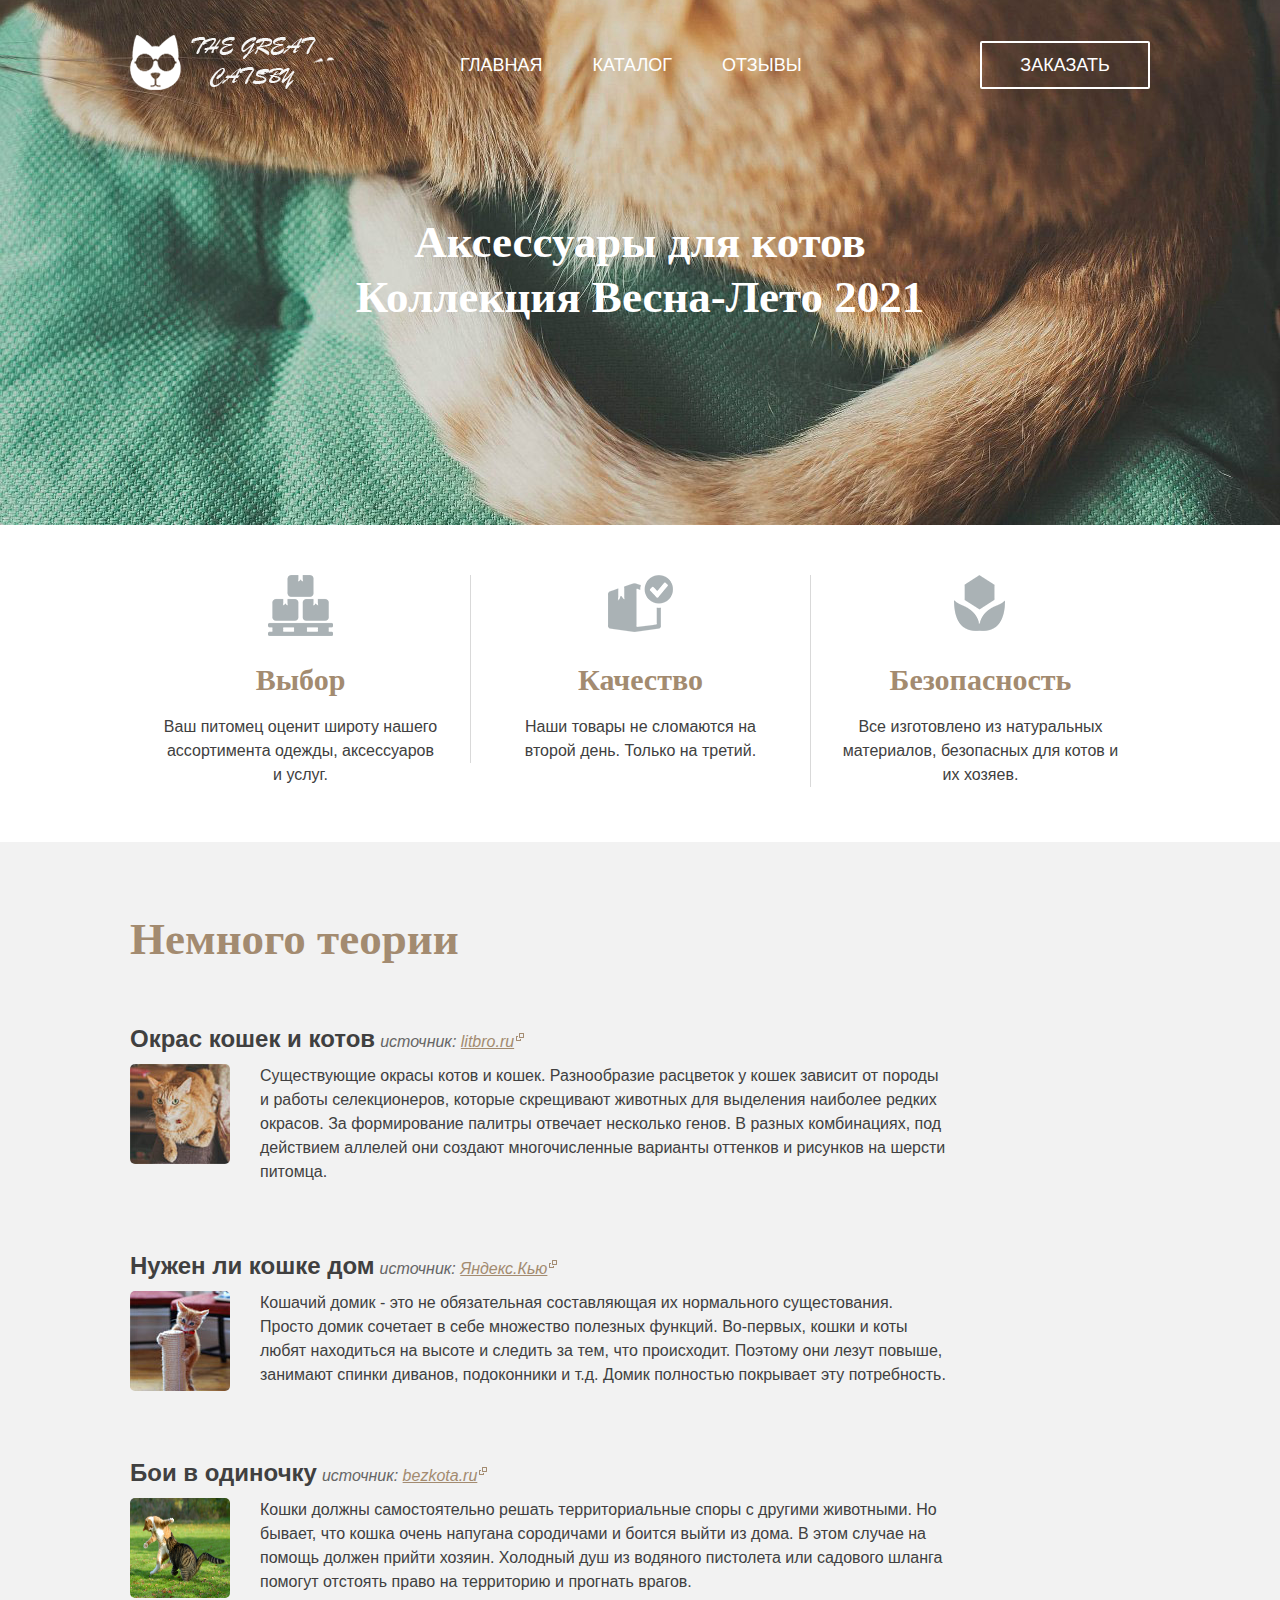
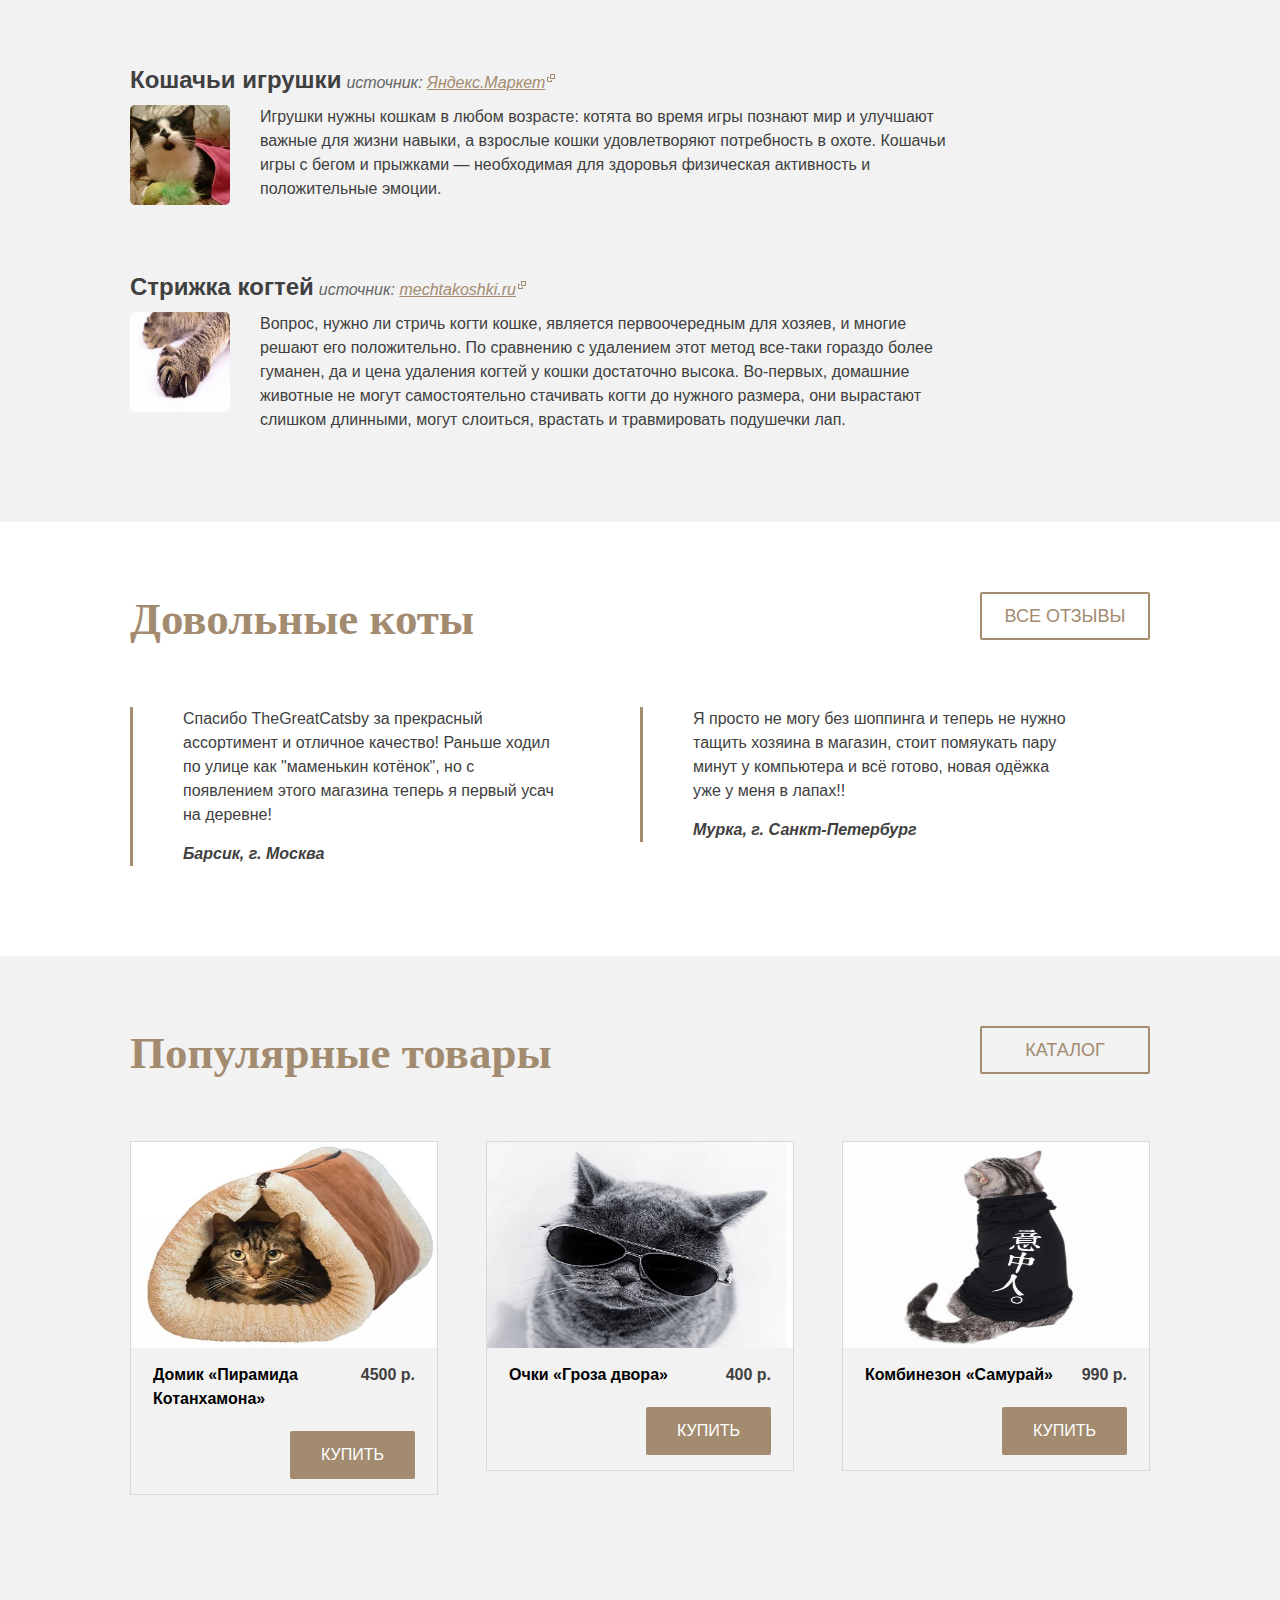
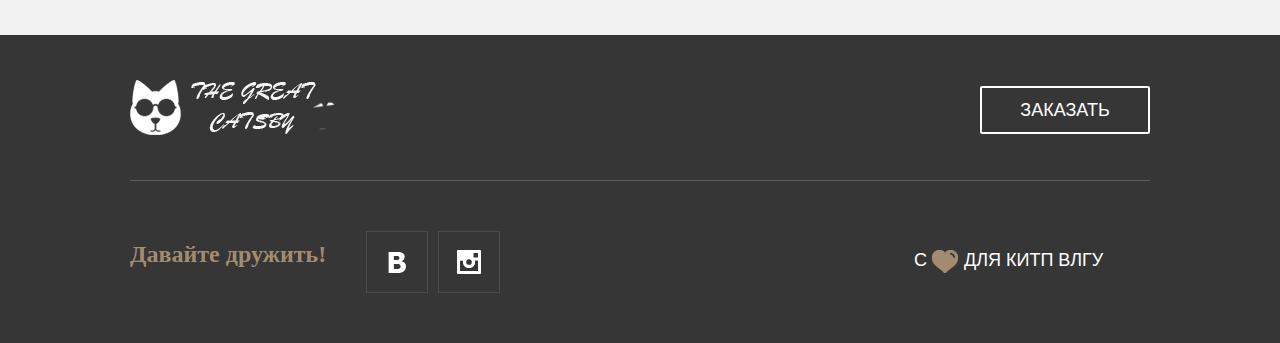
<file: TheGreatKatsby/index.html>
<!DOCTYPE HTML>
<html lang="ru">
  <head>
    <meta charset="utf-8">
    <title>ThGrCat - Главная</title>
    <link rel="stylesheet" href="css/style.css">
  </head>
  <body>
    <div class="page-header">
      <div class="container">
        <div class="header-top clearfix">
          <div class="header-logo">
            <img src="img/logo.png" alt="The Great Keksby" width="205" height="55">
          </div>
          <ul class="main-nav clearfix">
            <li><a href="index.html">Главная</a></li>
            <li><a href="catalog.html">Каталог</a></li>
            <li><a href="feedback.php">Отзывы</a></li>
          </ul>
          <a class="btn btn-quick-order" href="Create-Zakaz.php">Заказать</a>
        </div>
        <div class="promo">
          <a href="catalog.html">Аксессуары для котов<br> Коллекция Весна-Лето 2021</a>
        </div>
      </div>
    </div>


    <div class="features">
      <div class="container">
        <ul class="clearfix">
          <li class="feature-item feature-choice">
            <h2 class="feature-title">Выбор</h2>
            <p>Ваш питомец оценит широту нашего ассортимента одежды, аксессуаров и услуг.</p>
          </li>
          <li class="feature-item feature-quality">
            <h2 class="feature-title">Качество</h2>
            <p>Наши товары не сломаются на второй день. Только на третий.</p>
          </li>
          <li class="feature-item feature-safety">
            <h2 class="feature-title">Безопасность</h2>
            <p>Все изготовлено из натуральных материалов, безопасных для котов и их хозяев.</p>
          </li>
        </ul>
      </div>
    </div>


    <div class="cat-reference">
      <div class="container">
        <h2 class="section-title">Немного теории</h2>
        <dl>
          <dt>
            <h3 class="reference-title">Окрас кошек и котов</h3>
            <i class="reference-source">источник: <a target="_blank" href="https://litbro.ru/interesnoe/vse-ob-okrasah-koshek#:~:text=%D0%A1%D1%83%D1%89%D0%B5%D1%81%D1%82%D0%B2%D1%83%D1%8E%D1%89%D0%B8%D0%B5%20%D0%BE%D0%BA%D1%80%D0%B0%D1%81%D1%8B%20%D0%BA%D0%BE%D1%82%D0%BE%D0%B2%20%D0%B8%20%D0%BA%D0%BE%D1%88%D0%B5%D0%BA.,%D0%B8%20%D1%80%D0%B8%D1%81%D1%83%D0%BD%D0%BA%D0%BE%D0%B2%20%D0%BD%D0%B0%20%D1%88%D0%B5%D1%80%D1%81%D1%82%D0%B8%20%D0%BF%D0%B8%D1%82%D0%BE%D0%BC%D1%86%D0%B0">litbro.ru</a></i>
          </dt>
          <dd>
            <img src="img/article-1.jpg" alt="Окрас кошек и котов" width="100" height="100">
            <p>Существующие окрасы котов и кошек. Разнообразие расцветок у кошек зависит от породы и работы селекционеров, которые скрещивают животных для выделения наиболее редких окрасов. За формирование палитры отвечает несколько генов. В разных комбинациях, под действием аллелей они создают многочисленные варианты оттенков и рисунков на шерсти питомца.</p>
          </dd>
          <dt>
            <h3 class="reference-title">Нужен ли кошке дом</h3>
            <i class="reference-source">источник: <a target="_blank" href="https://yandex.ru/q/question/animals/nuzhen_li_kotam_koshachii_domik_ili_eto_f6cabbdb/#:~:text=%D0%9A%D0%BE%D1%88%D0%B0%D1%87%D0%B8%D0%B9%20%D0%B4%D0%BE%D0%BC%D0%B8%D0%BA%20%2D%20%D1%8D%D1%82%D0%BE%20%D0%BD%D0%B5,%D0%94%D0%BE%D0%BC%D0%B8%D0%BA%20%D0%BF%D0%BE%D0%BB%D0%BD%D0%BE%D1%81%D1%82%D1%8C%D1%8E%20%D0%BF%D0%BE%D0%BA%D1%80%D1%8B%D0%B2%D0%B0%D0%B5%D1%82%20%D1%8D%D1%82%D1%83%20%D0%BF%D0%BE%D1%82%D1%80%D0%B5%D0%B1%D0%BD%D0%BE%D1%81%D1%82%D1%8C">Яндекс.Кью</a></i>
          </dt>
          <dd>
            <img src="img/article-2.jpg" alt="Кошкин дом" width="100" height="100">
            <p>Кошачий домик - это не обязательная составляющая их нормального сущестования. Просто домик сочетает в себе множество полезных функций. Во-первых, кошки и коты любят находиться на высоте и следить за тем, что происходит. Поэтому они лезут повыше, занимают спинки диванов, подоконники и т.д. Домик полностью покрывает эту потребность.</p>
          </dd>
          <dt>
            <h3 class="reference-title"> Бои в одиночку</h3>
            <i class="reference-source">источник: <a target="_blank" href="https://bezkota.ru/10-sovetov-po-uxodu-za-koshkami/">bezkota.ru</a></i>
          </dt>
          <dd>
            <img src="img/article-3.jpeg" alt="Окрас кошек и котов" width="100" height="100">
            <p>Кошки должны самостоятельно решать территориальные споры с другими животными. Но бывает, что кошка очень напугана сородичами и боится выйти из дома. В этом случае на помощь должен прийти хозяин. Холодный душ из водяного пистолета или садового шланга помогут отстоять право на территорию и прогнать врагов.</p>
          </dd>
          <dt>
            <h3 class="reference-title">Кошачьи игрушки</h3>
            <i class="reference-source">источник: <a target="_blank" href="https://market.yandex.ru/journal/knowledge/kak-vibrat-igrushki-dlja-koshki#:~:text=%D0%98%D0%B3%D1%80%D1%83%D1%88%D0%BA%D0%B8%20%D0%BD%D1%83%D0%B6%D0%BD%D1%8B%20%D0%BA%D0%BE%D1%88%D0%BA%D0%B0%D0%BC%20%D0%B2%20%D0%BB%D1%8E%D0%B1%D0%BE%D0%BC,%D1%84%D0%B8%D0%B7%D0%B8%D1%87%D0%B5%D1%81%D0%BA%D0%B0%D1%8F%20%D0%B0%D0%BA%D1%82%D0%B8%D0%B2%D0%BD%D0%BE%D1%81%D1%82%D1%8C%20%D0%B8%20%D0%BF%D0%BE%D0%BB%D0%BE%D0%B6%D0%B8%D1%82%D0%B5%D0%BB%D1%8C%D0%BD%D1%8B%D0%B5%20%D1%8D%D0%BC%D0%BE%D1%86%D0%B8%D0%B8">Яндекс.Маркет</a></i>
          </dt>
          <dd>
            <img src="img/article-4.jpg" alt="Окрас кошек и котов" width="100" height="100">
            <p>Игрушки нужны кошкам в любом возрасте: котята во время игры познают мир и улучшают важные для жизни навыки, а взрослые кошки удовлетворяют потребность в охоте. Кошачьи игры с бегом и прыжками — необходимая для здоровья физическая активность и положительные эмоции.</p>
          </dd>
           <dt>
            <h3 class="reference-title">Стрижка когтей</h3>
            <i class="reference-source">источник: <a target="_blank" href="http://mechtakoshki.ru/uhod-i-soderzhanie-koshek/gigiena-domashnih-koshek/nuzhno-li-strich-kogti-koshke-i-kak-eto-pravilno-delat#:~:text=%D0%92%2D%D1%82%D1%80%D0%B5%D1%82%D1%8C%D0%B8%D1%85%2C%20%D0%BD%D0%B0%20%D0%B2%D0%BE%D0%BF%D1%80%D0%BE%D1%81%2C%20%D0%BC%D0%BE%D0%B6%D0%BD%D0%BE%20%D0%BB%D0%B8,%D1%82%D0%B0%D0%BA%D0%B0%D1%8F%20%D1%81%D1%82%D1%80%D0%B8%D0%B6%D0%BA%D0%B0%20%D1%8F%D0%B2%D0%BB%D1%8F%D0%B5%D1%82%D1%81%D1%8F%20%D0%BD%D0%B5%D0%BE%D0%B1%D1%85%D0%BE%D0%B4%D0%B8%D0%BC%D0%BE%D0%B9%20%D0%BF%D1%80%D0%BE%D1%86%D0%B5%D0%B4%D1%83%D1%80%D0%BE%D0%B9">mechtakoshki.ru</a></i>
          </dt>
          <dd>
            <img src="img/article-5.jpg" alt="Окрас кошек и котов" width="100" height="100">
            <p>Вопрос, нужно ли стричь когти кошке, является первоочередным для хозяев, и многие решают его положительно. По сравнению с удалением этот метод все-таки гораздо более гуманен, да и цена удаления когтей у кошки достаточно высока. Во-первых, домашние животные не могут самостоятельно стачивать когти до нужного размера, они вырастают слишком длинными, могут слоиться, врастать и травмировать подушечки лап.</p>
          </dd>
        </dl>
      </div>
    </div>


    <div class="reviews">
      <div class="container">
        <h2 class="section-title">Довольные коты</h2>
        <a class="btn to-all-reviews" href="feedback.php" title="Посмотреть все отзывы">Все отзывы</a>
        <div class="reviews-list clearfix">
          <blockquote class="review-item">
            <p>Спасибо TheGreatCatsby за прекрасный ассортимент и отличное качество! Раньше ходил по улице как "маменькин котёнок", но с появлением этого магазина теперь я первый усач на деревне!</p>
            <cite class="review-author">Барсик, г. Москва</cite>
          </blockquote>
          <blockquote class="review-item">
            <p>Я просто не могу без шоппинга и теперь не нужно тащить хозяина в магазин, стоит помяукать пару минут у компьютера и всё готово, новая одёжка уже у меня в лапах!!</p>
            <cite class="review-author">Мурка, г. Санкт-Петербург</cite>
          </blockquote>
        </div>
      </div>
    </div>


    <div class="popular-and-price">
      <div class="container">
        <h2 class="section-title">Популярные товары</h2>
        <a class="btn to-catalog" href="catalog.html" title="Посмотреть все товары">Каталог</a>
        <div class="popular-items clearfix">
          <div class="catalog-item">
            <img src="img/home-2.jpg" alt="Домик «Пирамида Котанхамона»" width="306" height="206">
            <h3>Домик «Пирамида Котанхамона»</h3>
            <b class="catalog-item-price">4500 р.</b>
            <a href="Create-Zakaz.php" class="btn btn-buy">Купить</a>
          </div>
          <div class="catalog-item">
            <img src="img/glasses-2.jpg" alt="очки «Гроза двора»" width="306" height="206">
            <h3>Очки «Гроза двора»</h3>
            <b class="catalog-item-price">400 р.</b>
            <a href="Create-Zakaz.php" class="btn btn-buy">Купить</a>
          </div>
          <div class="catalog-item">
            <img src="img/combez-1.jpg" alt="Комбинезон «Самурай»" width="306" height="206">
            <h3>Комбинезон «Самурай»</h3>
            <b class="catalog-item-price">990 р.</b>
            <a href="Create-Zakaz.php" class="btn btn-buy">Купить</a>
          </div>
        </div>
</div>
</div>

    <div class="page-footer">
      <div class="container">
        <div class="footer-top clearfix">
          <div class="footer-logo">
            <img src="img/logo.png" alt="The Great Keksby" width="205" height="55">
          </div>
          <a href="Create-Zakaz.php" class="btn btn-quick-order">Заказать</a>
        </div>

        <div class="footer-bottom clearfix">
          <div class="footer-social">
            <b>Давайте дружить!</b>
            <a class="social-btn social-btn-vk" href="https://vk.com/stepushkin33">Вконтакте</a>
            <a class="social-btn social-btn-in" href="https://instagram.com/stepushkin_33">Инстаграм</a>
          </div>
          <div class="footer-copyright">
            С <span class="heart">любовью</span> для <a href="http://kitp.vlsu.ru/">КИТП ВлГУ</a>
          </div>
        </div>
      </div>
    </div>

  </body>
</html>
</file>
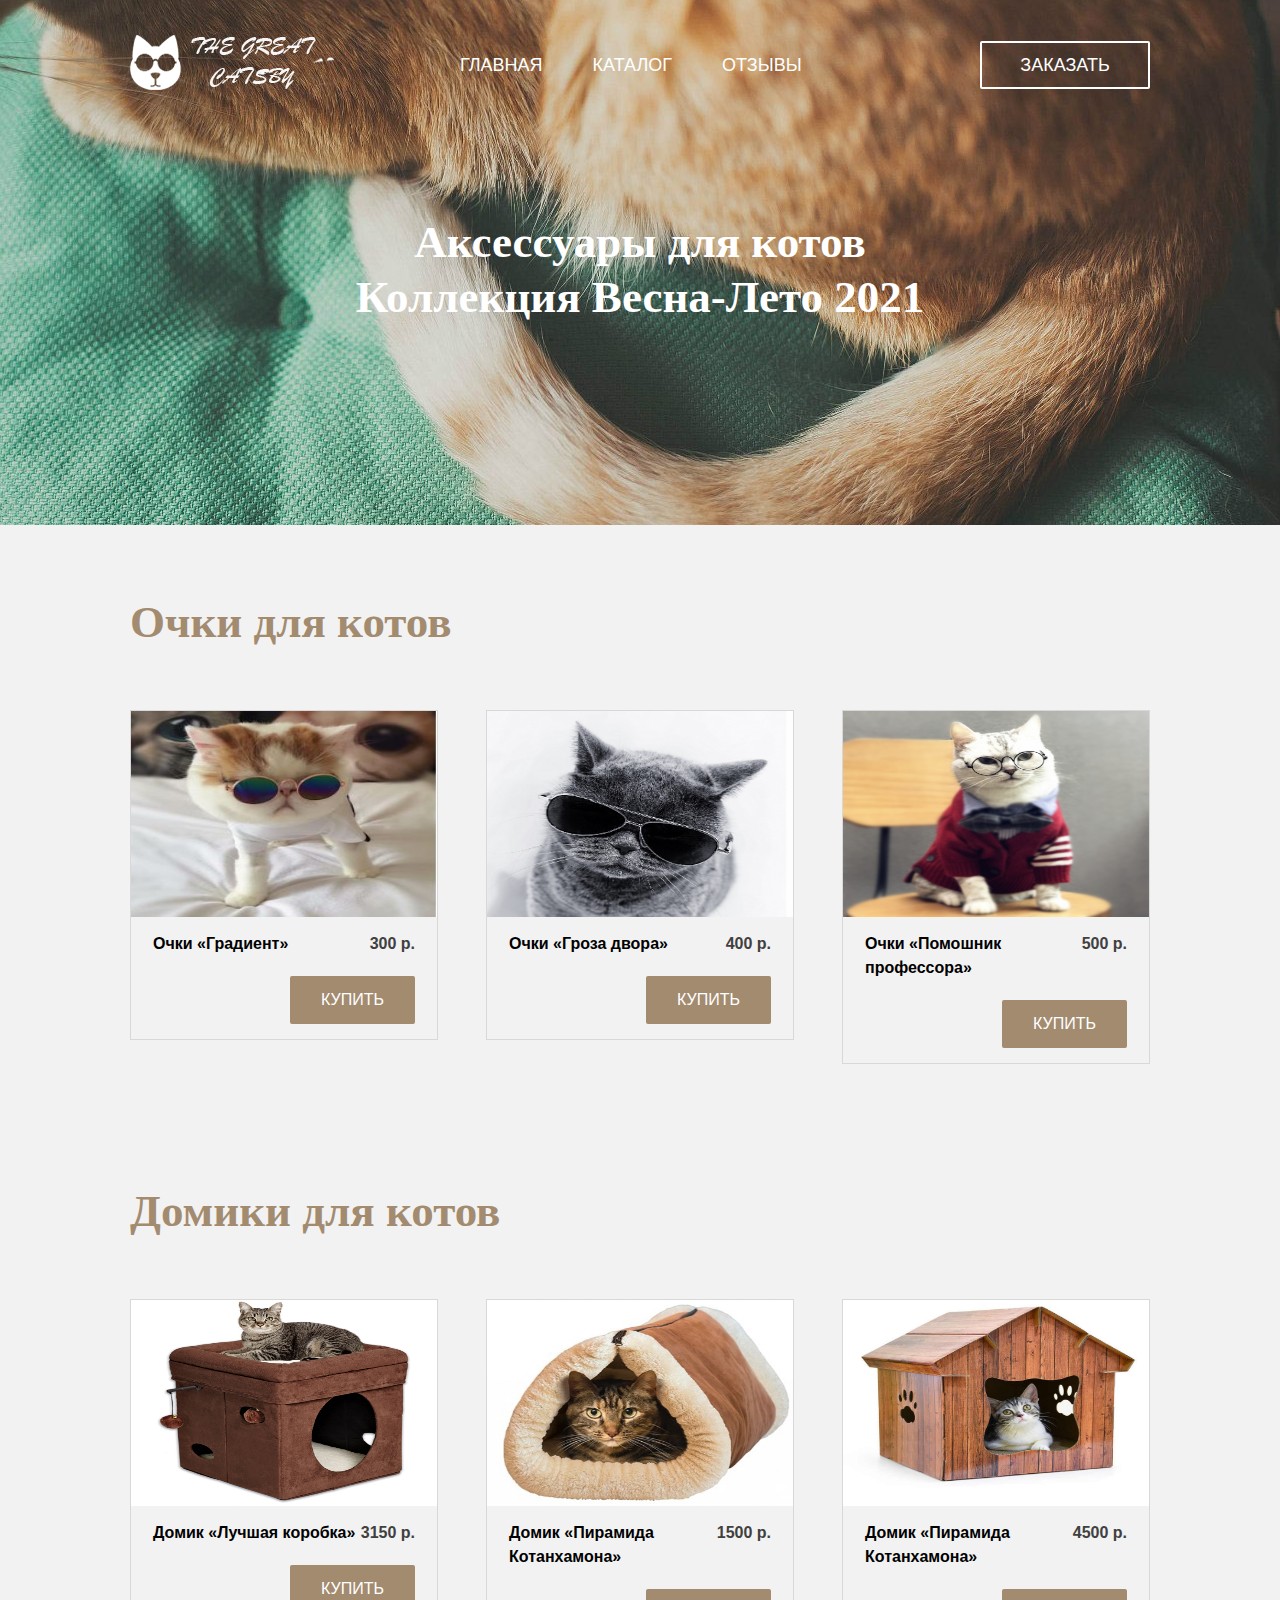
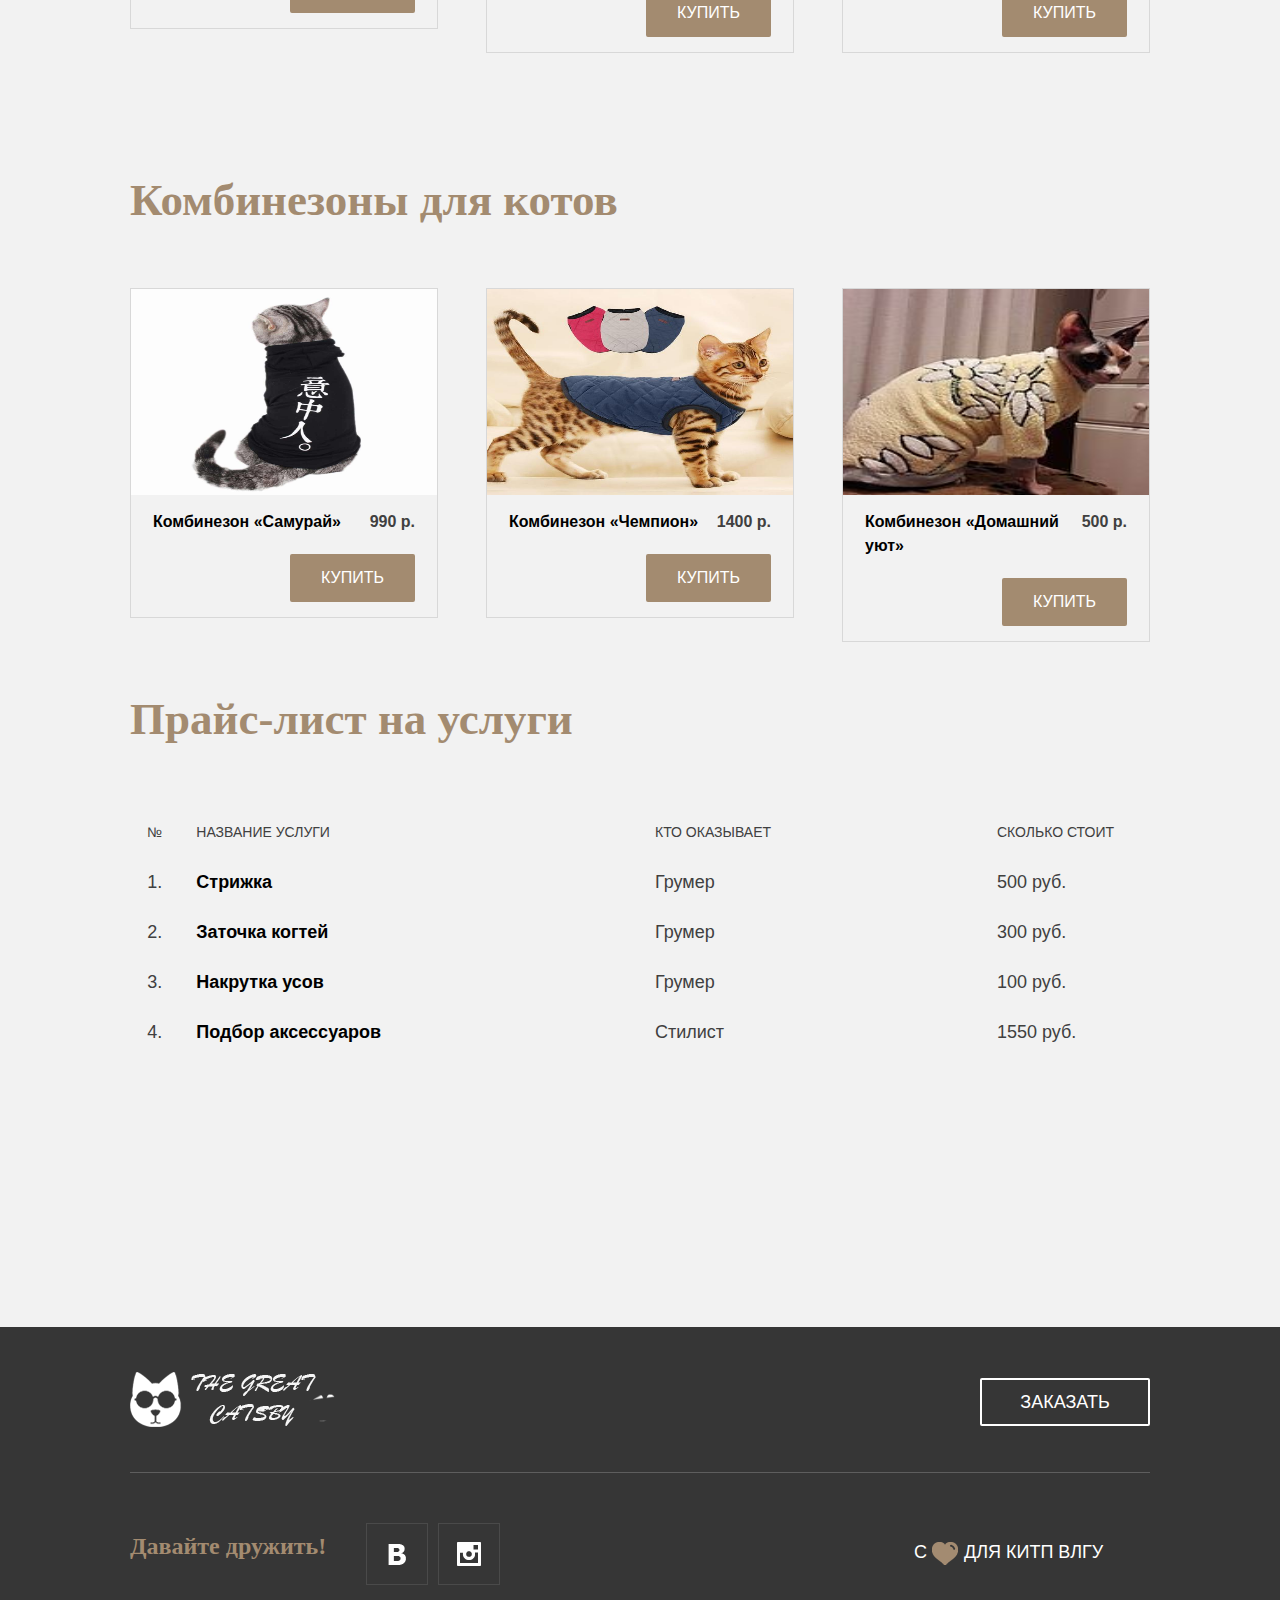
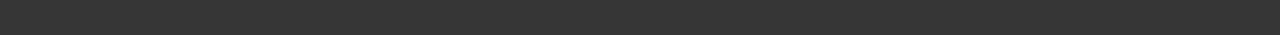
<file: TheGreatKatsby/catalog.html>
<!DOCTYPE HTML>
<html lang="ru">
  <head>
    <meta charset="utf-8">
    <title>ThGrCat - Каталог</title>
    <link rel="stylesheet" href="css/style.css">
  </head>
  <body>
    <div class="page-header">
      <div class="container">
        <div class="header-top clearfix">
          <div class="header-logo">
            <img src="img/logo.png" alt="The Great Keksby" width="205" height="55">
          </div>
          <ul class="main-nav clearfix">
            <li><a href="index.html">Главная</a></li>
            <li><a href="catalog.html">Каталог</a></li>
            <li><a href="feedback.php">Отзывы</a></li>
          </ul>
          <a class="btn btn-quick-order" href="Create-Zakaz.php">Заказать</a>
        </div>
        <div class="promo">
          <a href="catalog.html">Аксессуары для котов<br> Коллекция Весна-Лето 2021</a>
        </div>
      </div>
    </div>


     <div class="popular-and-price">
      <div class="container">
        <h2 class="section-title">Очки для котов</h2>
        <div class="popular-items clearfix">
          <div class="catalog-item">
            <img src="img/glasses-1.jpg" alt="очки «Градиент»" width="306" height="206">
            <h3>Очки «Градиент»</h3>
            <b class="catalog-item-price">300 р.</b>
            <a href="#" class="btn btn-buy">Купить</a>
          </div>
          <div class="catalog-item">
            <img src="img/glasses-2.jpg" alt="очки «Гроза двора»" width="306" height="206">
            <h3>Очки «Гроза двора»</h3>
            <b class="catalog-item-price">400 р.</b>
            <a href="#" class="btn btn-buy">Купить</a>
          </div>
          <div class="catalog-item">
            <img src="img/glasses-3.jpg" alt="очки «Помошник профессора»" width="306" height="206">
            <h3>Очки «Помошник профессора»</h3>
            <b class="catalog-item-price">500 р.</b>
            <a href="#" class="btn btn-buy">Купить</a>
          </div>
        </div>
        <div class="popular-and-price">
      <div class="container">
        <h2 class="section-title">Домики для котов</h2>
        <div class="popular-items clearfix">
          <div class="catalog-item">
            <img src="img/home-1.jpeg" alt="Домик «Лучшая коробка»" width="306" height="206">
            <h3>Домик «Лучшая коробка»</h3>
            <b class="catalog-item-price">3150 р.</b>
            <a href="#" class="btn btn-buy">Купить</a>
          </div>
          <div class="catalog-item">
            <img src="img/home-2.jpg" alt="Домик «Пирамида Котанхамона»" width="306" height="206">
            <h3>Домик «Пирамида Котанхамона»</h3>
            <b class="catalog-item-price">1500 р.</b>
            <a href="#" class="btn btn-buy">Купить</a>
          </div>
          <div class="catalog-item">
            <img src="img/home-3.jpg" alt="Домик «Пирамида Котанхамона»" width="306" height="206">
            <h3>Домик «Пирамида Котанхамона»</h3>
            <b class="catalog-item-price">4500 р.</b>
            <a href="#" class="btn btn-buy">Купить</a>
          </div>
        </div>
        <div class="popular-and-price">
      <div class="container">
        <h2 class="section-title">Комбинезоны для котов</h2>
        <div class="popular-items clearfix">
          <div class="catalog-item">
            <img src="img/combez-1.jpg" alt="Комбинезон «Самурай»" width="306" height="206">
            <h3>Комбинезон «Самурай»</h3>
            <b class="catalog-item-price">990 р.</b>
            <a href="#" class="btn btn-buy">Купить</a>
          </div>
          <div class="catalog-item">
            <img src="img/combez-2.jpg" alt="Комбинезон «Чемпион»" width="306" height="206">
            <h3>Комбинезон «Чемпион»</h3>
            <b class="catalog-item-price">1400 р.</b>
            <a href="#" class="btn btn-buy">Купить</a>
          </div>
          <div class="catalog-item">
            <img src="img/combez-3.jpg" alt="Комбинезон «Домашний уют»" width="306" height="206">
            <h3>Комбинезон «Домашний уют»</h3>
            <b class="catalog-item-price">500 р.</b>
            <a href="#" class="btn btn-buy">Купить</a>
          </div>
        </div>

        <h2 class="section-title">Прайс-лист на услуги</h2>
        <table class="price-list">
          <tr>
            <th class="price-number">№</th>
            <th>Название услуги</th>
            <th>Кто оказывает</th>
            <th>Сколько стоит</th>
          </tr>
          <tr>
            <td class="price-number">1.</td>
            <td class="price-name">Стрижка</td>
            <td class="price-master">Грумер</td>
            <td class="price-cost">500 руб.</td>
          </tr>
          <tr>
            <td class="price-number">2.</td>
            <td class="price-name">Заточка когтей</td>
            <td class="price-master">Грумер</td>
            <td class="price-cost">300 руб.</td>
          </tr>
          <tr>
            <td class="price-number">3.</td>
            <td class="price-name">Накрутка усов</td>
            <td class="price-master">Грумер</td>
            <td class="price-cost">100 руб.</td>
          </tr>
          <tr>
            <td class="price-number">4.</td>
            <td class="price-name">Подбор аксессуаров</td>
            <td class="price-master">Стилист</td>
            <td class="price-cost">1550 руб.</td>
          </tr>
        </table>
      </div>
    </div> 
    </div>
  </div>
</div>
</div>



    <div class="page-footer">
      <div class="container">
        <div class="footer-top clearfix">
          <div class="footer-logo">
            <img src="img/logo.png" alt="The Great Keksby" width="205" height="55">
          </div>
          <a href="Create-Zakaz.php" class="btn btn-quick-order">Заказать</a>
        </div>

        <div class="footer-bottom clearfix">
          <div class="footer-social">
            <b>Давайте дружить!</b>
            <a class="social-btn social-btn-vk" href="https://vk.com/stepushkin33">Вконтакте</a>
            <a class="social-btn social-btn-in" href="https://instagram.com/stepushkin_33">Инстаграм</a>
          </div>
          <div class="footer-copyright">
            С <span class="heart">любовью</span> для <a href="http://kitp.vlsu.ru/">КИТП ВлГУ</a>
          </div>
        </div>
      </div>
    </div>

  </body>
</html>
</file>
<file: TheGreatKatsby/css/style.css>
body {
    min-width: 1040px;
    margin: 0;
    padding: 0;
    font-size: 18px;
    line-height: 24px;
    font-family: "Arial", sans-serif;
    color: #404040;
    background-color: white;
}

.container {
    width: 1020px;
    margin: 0 auto;
}

.clearfix::after {
    content: "";
    display: table;
    clear: both;
}

.page-header {
    min-height: 490px;
    padding-top: 35px;
    background-image: url("../img/header-bg.jpg");
    background-repeat: no-repeat;
    background-position: center;
    background-size: cover;
}

.page-header,
.page-footer {
    color: #c3c3c3;
    background-color: #363636;
}

.header-top {
    margin-bottom: 125px;
}

.header-logo {
    float: left;
    width: 205px;
    height: 55px;
}

.header-logo img {
    width: 205px;
    height: 55px;
}

.main-nav {
    float: left;
    width: 520px;
    margin: 0;
    margin-top: 18px;
    margin-left: 125px;
    padding: 0;
    list-style: none;
}

.main-nav li {
    float: left;
    margin-right: 50px;
    text-transform: uppercase;
}

.main-nav li:last-child {
    margin-right: 0;
}

.main-nav a {
    color: #ffffff;
    text-decoration: none;
}

.main-nav a:hover {
    text-decoration: underline;
}

.main-nav a:active {
    color: rgba(255, 255, 255, 0.3);
}

.btn {
    display: inline-block;
    width: 146px;
    padding: 10px;
    font: inherit;
    vertical-align: top;
    text-align: center;
    color: #a38b70;
    text-transform: uppercase;
    text-decoration: none;
    word-wrap: break-word;
    border: 2px solid #a38b70;
    border-radius: 2px;
}

.btn:hover {
    color: #8d745a;
    border-color: #8d745a;
}

.btn:active {
    color: rgba(141, 116, 90, 0.3);
    border-color: #8d745a;
}

.btn-quick-order {
    float: right;
    margin-top: 6px;
    border-color: #ffffff;
    color: #ffffff;
}

.btn-quick-order:hover {
    color: #404040;
    background-color: #ffffff;
    border-color: #ffffff;
}

.btn-quick-order:active {
    color: rgba(64, 64, 64, 0.3);
    background-color: #ffffff;
    border-color: #ffffff;
}

.promo {
    font-weight: bold;
    font-size: 45px;
    line-height: 55px;
    font-family: "Georgia", serif;
    text-align: center;
}

.promo a {
    color: #ffffff;
    text-decoration: none;
}

.features {
    padding-top: 50px;
    padding-bottom: 55px;
}

.features ul {
    margin: 0;
    padding: 0;
    list-style: none;
}

.feature-item {
    position: relative;
    float: left;
    width: 279px;
    padding-top: 90px;
    padding-right: 30px;
    padding-left: 30px;
    text-align: center;
    border-left: 1px solid #d9d9d9;
}

.feature-item:first-child {
    border-left-color: transparent;
}

.feature-item::before {
    content: "";
    position: absolute;
    top: 0;
    left: 137px;
    width: 65px;
    height: 65px;
    background-image: url("../img/sprite.png");
    background-repeat: no-repeat;
}

.feature-choice::before {
    background-position: -5px -5px;
}

.feature-quality::before {
    background-position: -5px -76px;
}

.feature-safety::before {
    background-position: 1px -143px;
}

.feature-title {
    margin: 0;
    margin-bottom: 20px;
    font-weight: bold;
    font-size: 30px;
    line-height: 30px;
    font-family: "Georgia", serif;
    color: #a38b70;
}

.feature-item p {
    margin: 0;
    font-size: 16px;
}

.cat-reference {
    padding-top: 70px;
    padding-bottom: 90px;
    background-color: #f2f2f2;
}

.cat-reference .container {
    position: relative;
}

.section-title {
    margin: 0;
    margin-right: 180px;
    margin-bottom: 60px;
    font-weight: bold;
    font-size: 45px;
    line-height: 55px;
    font-family: "Georgia", serif;
    color: #a38b70;
}

.to-full-reference {
    position: absolute;
    top: 5px;
    right: 0;
}

.cat-reference dl {
    width: 820px;
    margin: 0;
    padding: 0;
}

.cat-reference dt {
    margin: 0;
    margin-bottom: 10px;
}

.cat-reference dd {
    position: relative;
    min-height: 100px;
    margin: 0;
    padding-left: 130px;
    font-size: 16px;
}

.cat-reference dd + dt {
    margin-top: 70px;
}

.cat-reference dd img {
    position: absolute;
    top: 0;
    left: 0;
    width: 100px;
    height: 100px;
    border-radius: 5px;
}

.cat-reference dd p {
    margin: 0;
}

.reference-title {
    display: inline;
    font-size: 24px;
}

.reference-source {
    font-size: 16px;
    color: #666666;
    font-style: italic;
}

.reference-source a {
    position: relative;
    color: #a38b70;
}

.reference-source a:hover {
    color: #8d745a;
}

.reference-source a:active {
    color: rgba(141, 116, 90, 0.3);
}

.reference-source a::after {
    content: "";
    top: 0;
    right: -10px;
    position: absolute;
    width: 8px;
    height: 8px;
    background: url("../img/sprite.png") no-repeat -5px -210px;
}

.reviews {
    padding-top: 70px;
    padding-bottom: 90px;
}

.reviews .container {
    position: relative;
}

.to-all-reviews {
    position: absolute;
    top: 0;
    right: 0;
}

.review-item {
    float: left;
    width: 377px;
    margin: 0;
    margin-right: 80px;
    padding: 0;
    padding-left: 50px;
    font-size: 16px;
    border-left: 3px solid #a38b70;
}

.review-item p {
    margin: 0;
    margin-bottom: 15px;
}

.review-author {
    font-weight: bold;
    font-style: italic;
}

.popular-and-price {
    padding-top: 70px;
    padding-bottom: 90px;
    background-color: #f2f2f2;
}

.popular-and-price .container {
    position: relative;
}

.popular-items {
    margin-bottom: 50px;
}

.to-catalog {
    position: absolute;
    top: 0;
    right: 0;
}

.catalog-item {
    position: relative;
    float: left;
    width: 262px;
    margin-right: 48px;
    padding: 15px 22px;
    padding-top: 221px;
    font-size: 16px;
    border: 1px solid #d8d8d8;
}

.catalog-item:last-child {
    margin-right: 0;
}

.catalog-item img {
    position: absolute;
    top: 0;
    left: 0;
    width: 306px;
    height: 206px;
 }

.catalog-item h3 {
    float: left;
    max-width: 205px;
    margin: 0;
    margin-bottom: 20px;
    font-size: 16px;
    color: #000000;
}

.catalog-item-price {
    float: right;
    max-width: 55px;
    margin-bottom: 20px;
}

.catalog-item .btn {
    width: 101px;
    color: #ffffff;
    background-color: #a38b70;
}

.catalog-item .btn:hover {
    background-color: #8d745a;
}

.catalog-item .btn:active {
    color: rgba(255, 255, 255, 0.3);
}

.catalog-item .btn-info {
    float: left;
    clear: left;
}

.catalog-item .btn-buy {
    float: right;
}

.price-list {
    width: 100%;
    border-collapse: collapse;
    line-height: 30px;
}

.price-list th {
    font-weight: normal;
    font-size: 14px;
    text-align: left;
    text-transform: uppercase;
}
ё   
.price-list td {
    border: 1px solid #d8d8d8;
}

.price-list th,
.price-list td {
    padding: 10px 17px;
}

.price-list .price-number {
    width: 15px;
    text-align: center;
}

.price-list .price-name {
    width: 422px;
    font-weight: bold;
    color: #000000;
}

.price-list .price-master {
    width: 306px;
}

.price-list .price-cost {
    width: 135px;
}

.feedback {
    padding-top: 60px;
    padding-bottom: 70px;
}

.feedback .container {
    position: relative;
}

.feedback .section-title {
    max-width: 500px;
}

.feedback-tip {
    position: absolute;
    top: 0;
    right: 0;
    max-width: 500px;
    font-size: 16px;
}

.feedback-form {
    width: 630px;
    padding-right: 390px;
    background-image: url("../img/write.jpg");
    background-repeat: no-repeat;
    background-position: 100% 40px;
}

.feedback-form-group {
    margin-bottom: 15px;
}

.feedback-form-group-left-part {
    float: left;
}

.feedback-form-group-right-part {
    float: right;
}

.feedback-form-group-left-part,
.feedback-form-group-right-part {
    width: 290px;
}

.feedback-form-group label {
    display: inline-block;
    padding: 5px 0;
    padding-left: 17px;
    font-size: 12px;
    text-transform: uppercase;
}

.feedback-form input[type="text"],
.feedback-form select,
.feedback-form textarea {
    box-sizing: border-box;
    width: 100%;
    height: 54px;
    padding: 9px 15px;
    font: inherit;
    color: inherit;
    border: 2px solid #d5d5d5;
}

.feedback-form input[type="text"]:hover,
.feedback-form select:hover,
.feedback-form textarea:hover {
    border-color: #bebebe;
}

.feedback-form input[type="text"]:focus,
.feedback-form select:focus,
.feedback-form textarea:focus {
    border-color: #8d745a;
}

.feedback-form textarea {
    display: block;
    min-height: 120px;
}

.checkbox-area {
    margin-bottom: 25px;
    padding-top: 25px;
    padding-bottom: 25px;
    padding-left: 17px;
    border-bottom: 1px solid #d5d5d5;
}

.checkbox-area input[type="checkbox"] {
    margin: 0;
    margin-right: 5px;
}

.feedback-form .btn {
    margin-top: 40px;
    color: #ffffff;
    background-color: #a38b70;
}

.feedback-form .btn:hover {
    background-color: #8d745a;
}

.feedback-form .btn:active {
    color: rgba(255, 255, 255, 0.3);
}


.page-footer {
    padding-top: 45px;
    padding-bottom: 50px;
}

.footer-top {
    margin-bottom: 45px;
}

.footer-logo {
    float: left;
    width: 205px;
    height: 55px;
}

.footer-logo img {
    width: 205px;
    height: 55px;
}

.footer-middle {
    margin-bottom: 50px;
    padding-top: 50px;
}

.footer-middle,
.footer-bottom {
    border-top: 1px solid #5e5e5e;
}

.footer-menu {
    float: left;
    width: 150px;
    margin-right: 20px;
}

.footer-menu h3 {
    margin: 0;
    margin-bottom: 20px;
    font-weight: bold;
    font-size: 24px;
    font-family: "Georgia", serif;
    color: #a38b70;
}

.footer-menu ul {
    margin: 0;
    padding: 0;
    list-style: none;
}

.footer-menu li {
    margin-bottom: 15px;
}

.footer-menu a {
    font-size: 16px;
    color: #c3c3c3;
    text-decoration: none;
}

.footer-menu a:hover {
    color: #ffffff;
}

.footer-menu a:active {
    color: rgba(255, 255, 255, 0.3);
}

.footer-bottom {
    padding-top: 50px;
}

.footer-social {
    float: left;
    width: 490px;
    font-size: 0;
}

.footer-social b {
    margin-right: 40px;
    font-size: 24px;
    font-family: "Georgia", serif;
    color: #a38b70;
}

.social-btn {
    display: inline-block;
    width: 60px;
    height: 60px;
    margin-right: 10px;
    vertical-align: middle;
    color: #ffffff;
    background-image: url("../img/sprite.png");
    background-repeat: no-repeat;
    border: 1px solid rgba(255, 255, 255, 0.1);
}

.social-btn:hover {
    border-color: rgba(255, 255, 255, 0.3);
}

.social-btn:active {
    border-color: #ffffff;
    opacity: 0.1;
}

.social-btn-vk {
    background-position: 16px -238px;
}

.social-btn-fb {
    background-position: 19px -297px;
}

.social-btn-in {
    background-position: 13px -358px;
}

.footer-copyright {
    float: right;
    width: 236px;
    margin-top: 17px;
    color: #ffffff;
    text-transform: uppercase;
}

.footer-copyright .heart {
    display: inline-block;
    width: 27px;
    height: 24px;
    font-size: 0;
    vertical-align: middle;
    background-image: url("../img/sprite.png");
    background-repeat: no-repeat;
    background-position: -5px -419px;
}

.footer-copyright a {
    color: #ffffff;
    text-decoration: none;
}

.footer-copyright a:hover {
    text-decoration: underline;
}

.footer-copyright a:active {
    color: rgba(255, 255, 255, 0.3);
}
</file>
